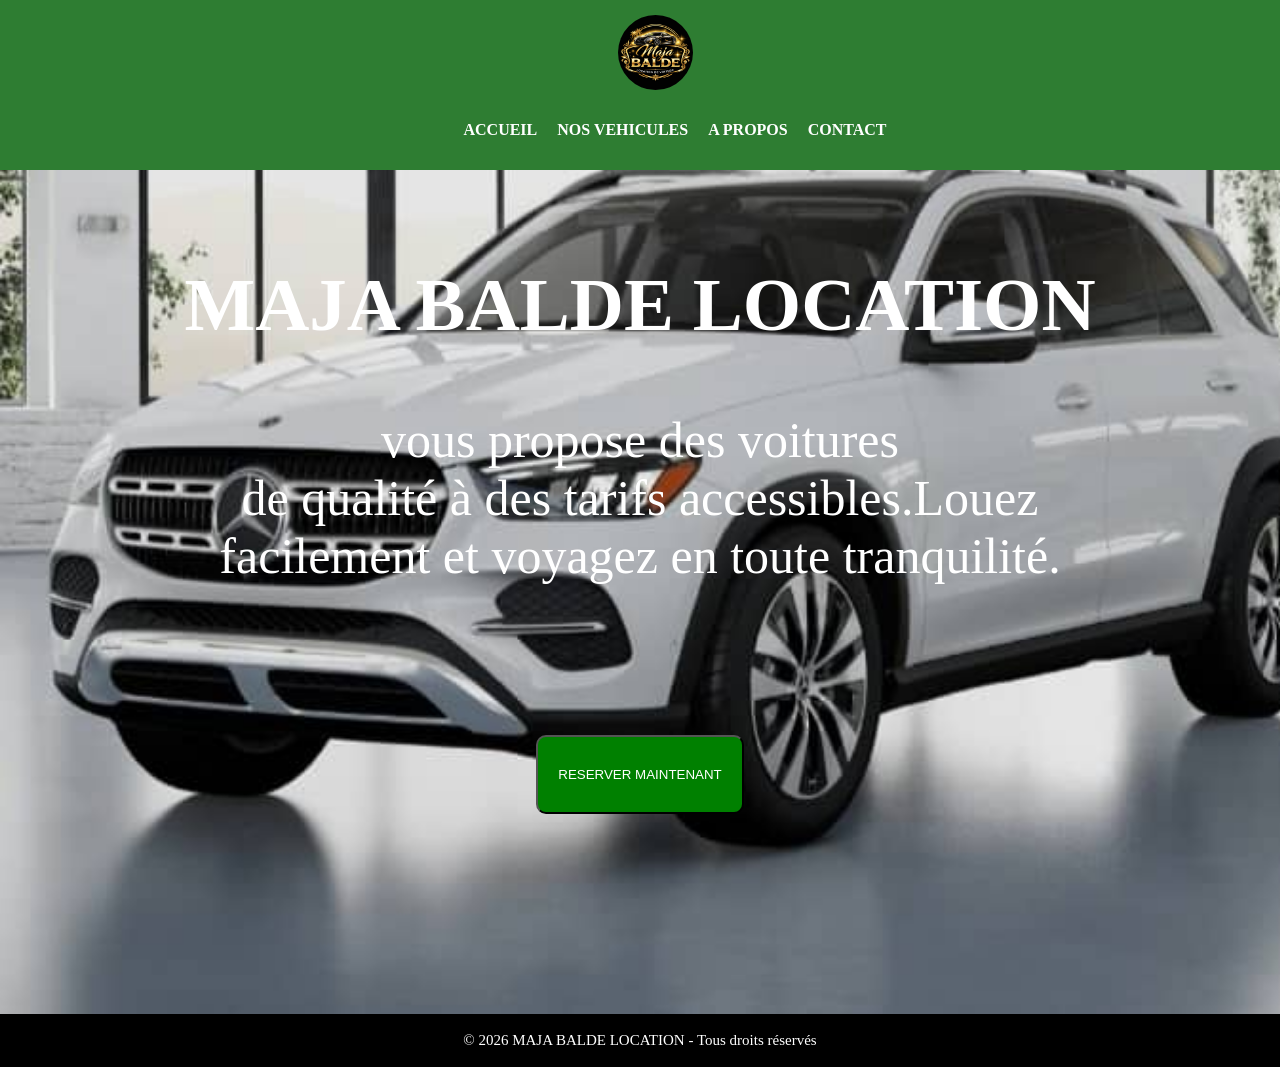
<file: index.html>
<!DOCTYPE html>
<html lang="en">
<head>
    <meta charset="UTF-8">
    <meta name="viewport" content="width=device-width, initial-scale=1.0">
    <title>Location</title>
</head>
<link rel="stylesheet" href="STYLE/Location.css">
<body>
<header>
<main>
  <div class="menu">
      <img class="logo img" src="MEDIA/Mon logo.jpeg" alt="">
    
      <nav>
          <ul>
            <li><a href="index.html">ACCUEIL</a></li>
            <li><a href="vehicules.html">NOS VEHICULES</a></li>
            <li><a href="apropos.html">A PROPOS</a></li>
            <li><a href="contact.html">CONTACT</a></li>

          </ul>
      </nav>
  </div>
    

</header>
<section>
  <div class="car">
    <h2>MAJA BALDE LOCATION</h2>
   <p>vous propose des voitures <br>
    de qualité à des tarifs accessibles.Louez <br>
    facilement et voyagez en toute tranquilité.</p>

   <a href="reservation.html"><button>RESERVER MAINTENANT</button></a>

  
  
  
  
  </div>
</section>
</main>
    <footer>
   <p>&copy;  2026 MAJA BALDE LOCATION - Tous droits 
    réservés</p>

         </footer>
</body>
</html>
</file>
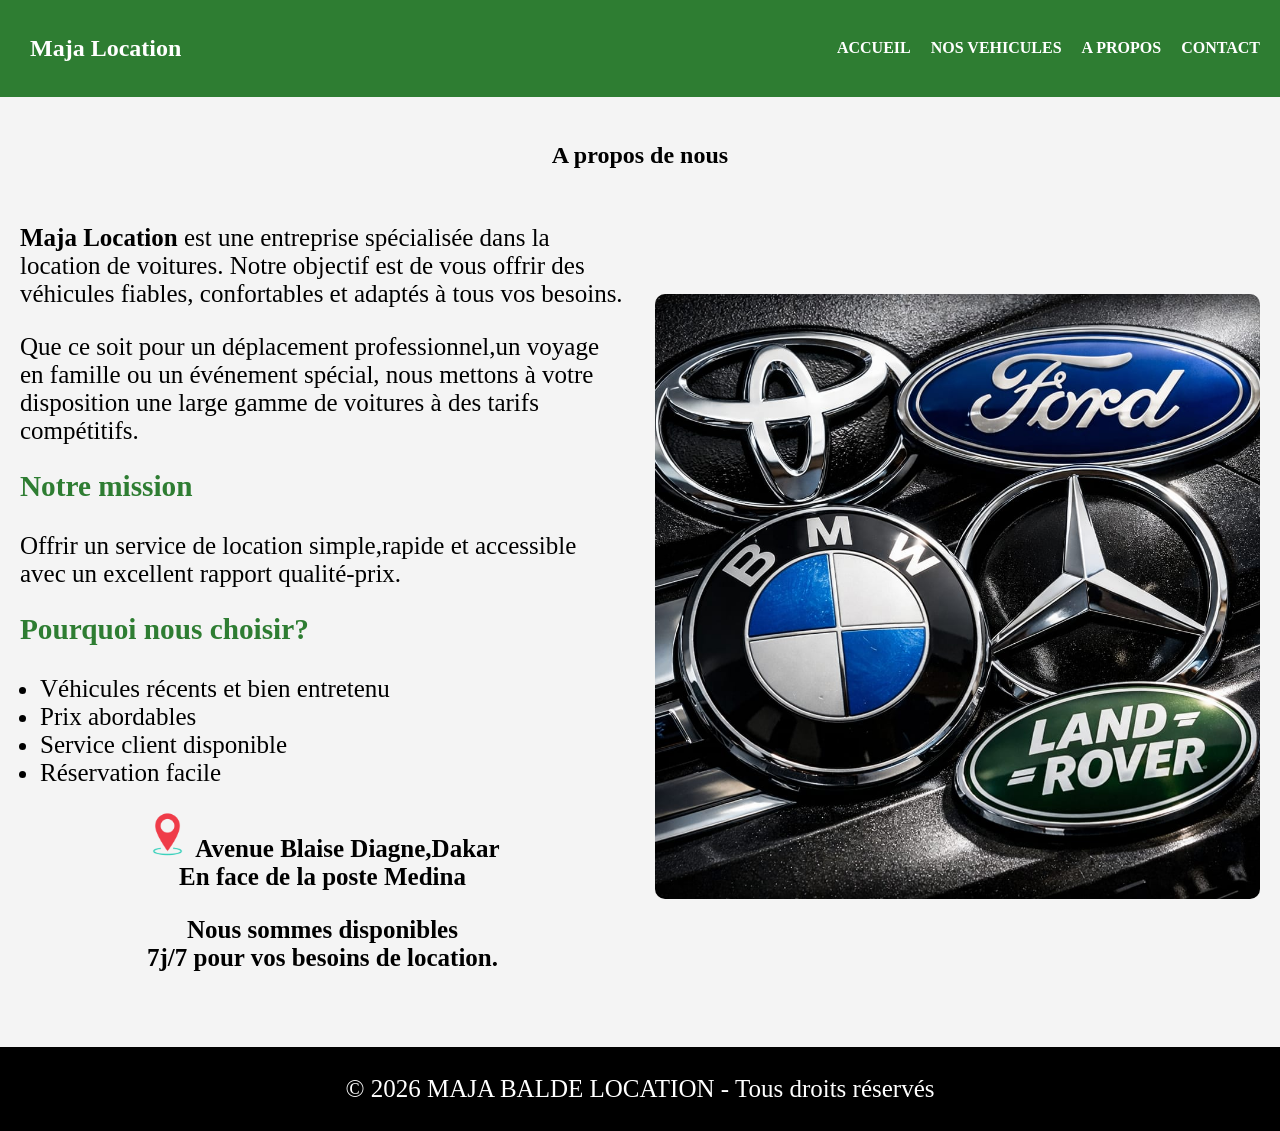
<file: apropos.html>
<!DOCTYPE html>
<html lang="en">
<head>
    <meta charset="UTF-8">
    <meta name="viewport" content="width=device-width, initial-scale=1.0">
    <title>A PROPOS</title>
    <link rel="stylesheet" href="STYLE/apropos.css">
</head>
<body>
    <header>
       <nav class="navbar">
          <h1>Maja Location</h1>
           <ul>
                <li><a href="index.html">ACCUEIL</a></li>
                <li><a href="vehicules.html">NOS VEHICULES</a></li>
                <li><a href="apropos.html">A PROPOS</a></li>
                <li><a href="contact.html">CONTACT</a></li>
            </ul>

    </nav>

</header>

 <br><br><br><br>
<section class="apropos">
   <h2>A propos de nous</h2>

     <div class="contenu">
        <div class="texte">
            <p>
                <strong>Maja Location
                     </strong>est une entreprise spécialisée dans
                     la location de voitures.
                                            Notre objectif est de 
                    vous offrir des véhicules fiables,
                    confortables et adaptés à tous vos besoins.

            </p>
        
                   <p>
                       Que ce soit pour un 
        déplacement professionnel,un voyage 
        en famille ou un événement spécial,
                                       nous mettons à votre 
        disposition une large gamme de voitures à 
        des tarifs compétitifs. 

                     </p>
        
                     <h3>Notre mission</h3>
                          
                            <p>
                             Offrir un service de 
            location simple,rapide et accessible avec 
            un excellent rapport qualité-prix.


                            </p>

                            <h3>Pourquoi nous choisir?</h3>
                    <ul>
                        <li>Véhicules récents et bien entretenu</li>
                        <li>Prix abordables</li>
                        <li>Service client disponible</li>
                        <li>Réservation facile</li>

                    </ul>
                               
                             <div class="localisation">
<img src="MEDIA/emplacement.png" alt="" width="45" height="45">
<span>Avenue Blaise Diagne,Dakar <br>
En face de la poste Medina</span>

 
  
           <p>Nous sommes disponibles <br>7j/7 pour vos besoins de location.</p>
        
                        </div>
                </div>

                
              <div class="image">
                <img src="MEDIA/WhatsApp Image 2026-03-01 at 14.18.19.jpeg" alt="logo">

            </div>

        </div>


    </section>


    <footer>
            <p>&copy;  2026 MAJA BALDE LOCATION - Tous droits réservés</p>
    </footer>
</body>
</html>
</file>
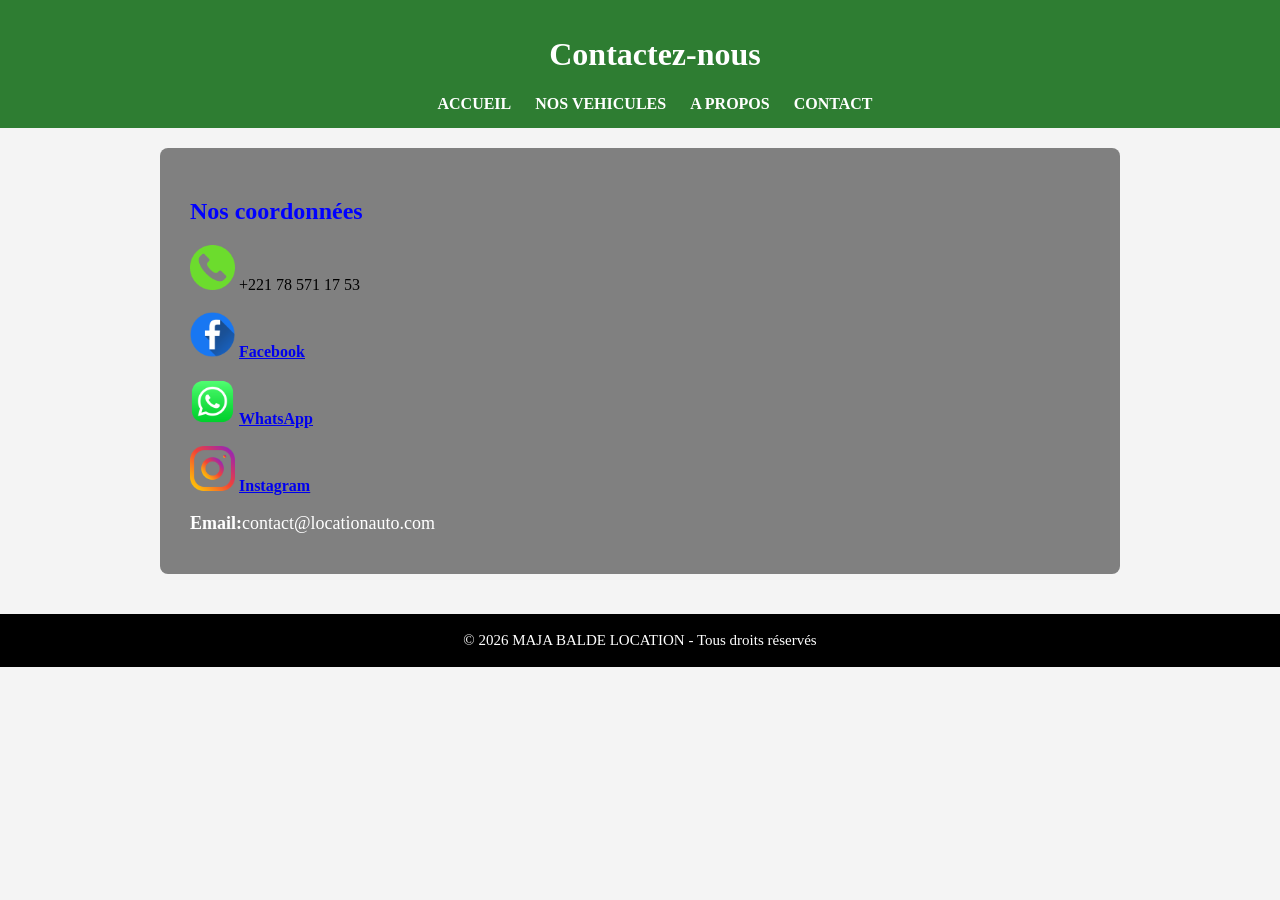
<file: contact.html>
<!DOCTYPE html>
<html lang="en">
<head>
    <meta charset="UTF-8">
    <meta name="viewport" content="width=device-width, initial-scale=1.0">
    <title>contact</title>
    <link rel="stylesheet" href="STYLE/contact.css">
</head>
<body>
    <header>
       <h1>Contactez-nous</h1>
         <nav>
             <a href="index.html">ACCUEIL</a>
             <a href="vehicules.html">NOS VEHICULES</a>
             <a href="apropos.html">A PROPOS</a>
             <a href="contact.html">CONTACT</a>
         </nav>
    </header>
    <br><br><br><br><br><br>
              <section class="contact">
                 <div class="contact-container">
                    <h2>Nos coordonnées</h2>
                    <div class="info">
                        

                        <div>
    <img src="MEDIA/appel-telephonique.png" alt="" width="45" height="45" >
   <span> +221 78 571 17 53</span>
</div>
<br>
       <div class="faceb">
<a href="https://www.facebook.com/majaa.balday/" target="_blank" > <img src="MEDIA/facebook.png" alt="facebook" width="45" height="45"></a>
<span><b><u><a href="https://www.facebook.com/majaa.balday/" target="_blank" class="icon" >Facebook</a></u></b></span>
</div>

<br>
<div>
<a href="https://wa.me/785711753/" target="_blank"><img src="MEDIA/logo.png" alt="WhatsApp" width="45" height="45"></a>
<span><b><u><a href="https://wa.me/785711753/" target="_blank" class="icon">WhatsApp</a></u></b></span>
</div>
<br>
<div>
<a href="https://www.Instagram.com/Maja Balde/" target="_blank"><img src="MEDIA/instagram.png" alt="instagram" width="45" height="45"></a>
<span><b><u><a href="https://www.Instagram.com/Maja Balde/" target="_blank" class="icon">Instagram</a></u></b></span>
</div>          

                        
                        
                        
                        
                        
                        <p><strong>Email:</strong>contact@locationauto.com</p>



                    </div>
                 </div>
              </section>


               <footer>
   <p>&copy;  2026 MAJA BALDE LOCATION - Tous droits 
    réservés</p>

        </footer>
</body>
</html>
</file>
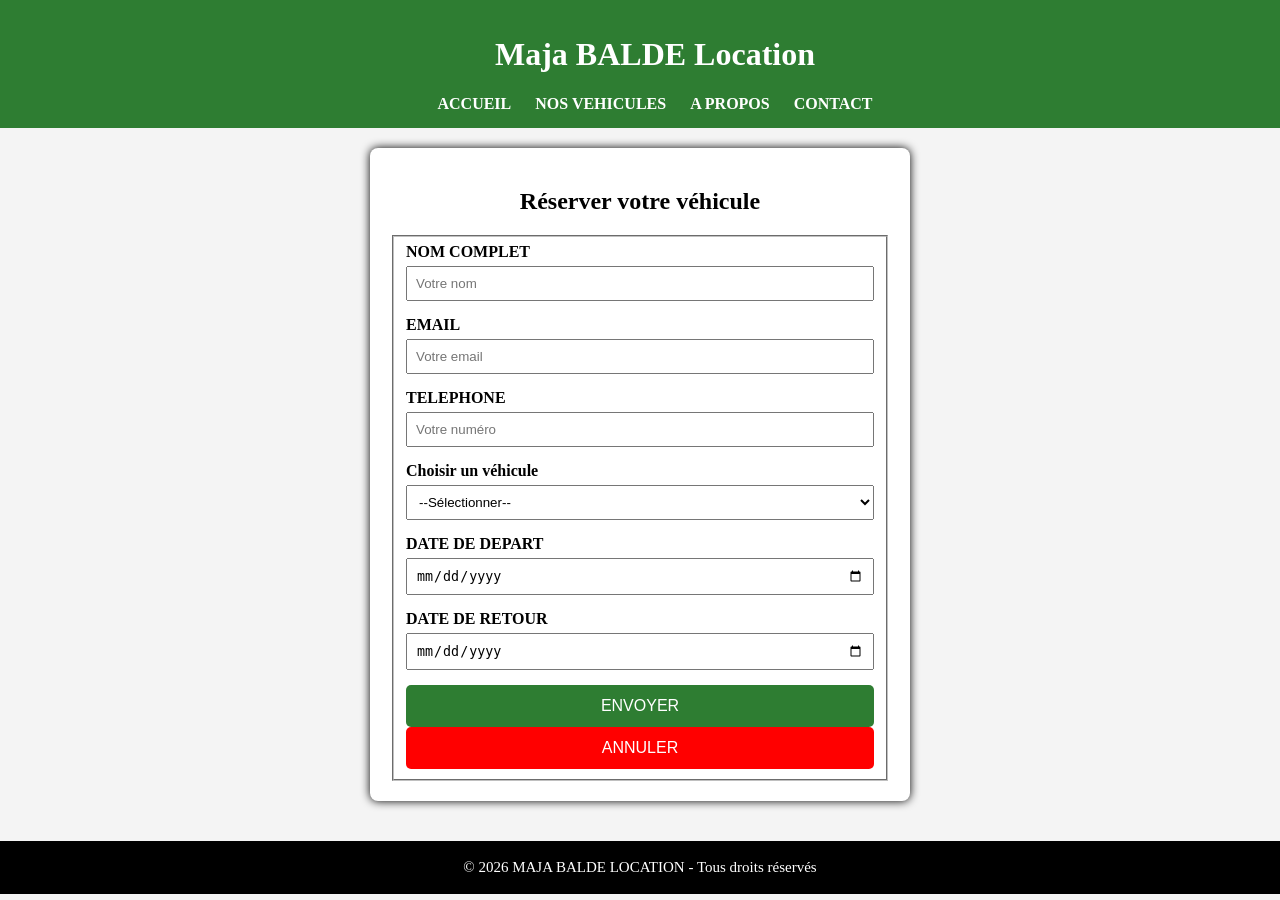
<file: reservation.html>
<!DOCTYPE html>
<html lang="en">
<head>
    <meta charset="UTF-8">
    <meta name="viewport" content="width=device-width, initial-scale=1.0">
    <title>RESERVATION</title>
    <link rel="stylesheet" href="STYLE/reservation.css">
</head>
<body>
    <!--Menu-->

    <header>
       <h1>Maja BALDE Location</h1>
       <nav>
        <a href="index.html">ACCUEIL</a>
        <a href="vehicules.html">NOS VEHICULES</a>
        <a href="apropos.html">A PROPOS</a>
        <a href="contact.html">CONTACT</a>


    </nav>


</header>
 <br><br><br><br><br><br>
<!--Section reservation-->  
<section class="reservation">
     <h2>Réserver votre véhicule</h2>
<fieldset>
     <form action="">
         <div class="form-group">
             <label for="nom">NOM COMPLET</label>
             <input type="text" placeholder="Votre nom" required>
         </div>

            <div class="form-group">
             <label for="email">EMAIL</label>
             <input type="email" placeholder="Votre email" required>
         </div>

            <div class="form-group">
             <label for="telephone">TELEPHONE</label>
             <input type="tel" placeholder="Votre numéro" required>
         </div>

              <div class="form-group">
               <label for="">Choisir un véhicule</label>
                   <select name="" id="">
                 <option value="">--Sélectionner--</option>
                 <option value="">TOYOTA</option>
                 <option value="">FORD</option>
                 <option value="">BMW</option>
                 <option value="">MERCEDES</option>
                 <option value="">RANGE ROVER</option>


                </select>


            </div>

                <div class="form-group">
                <label for="datededepat">DATE DE DEPART</label>
                <input type="date" required>

                </div>

                <div class="form-group">
                <label for="datederetour">DATE DE RETOUR</label>
                <input type="date" required>

                </div>
                <button type="submit" class="send">ENVOYER</button>
                <button type="reset" class="refuse">ANNULER</button>




     </form>

</fieldset>

    </section>


    <!--Pied de page-->
     <footer>
   <p>&copy;  2026 MAJA BALDE LOCATION - Tous droits 
    réservés</p>

        </footer>








</body>
</html>
</file>
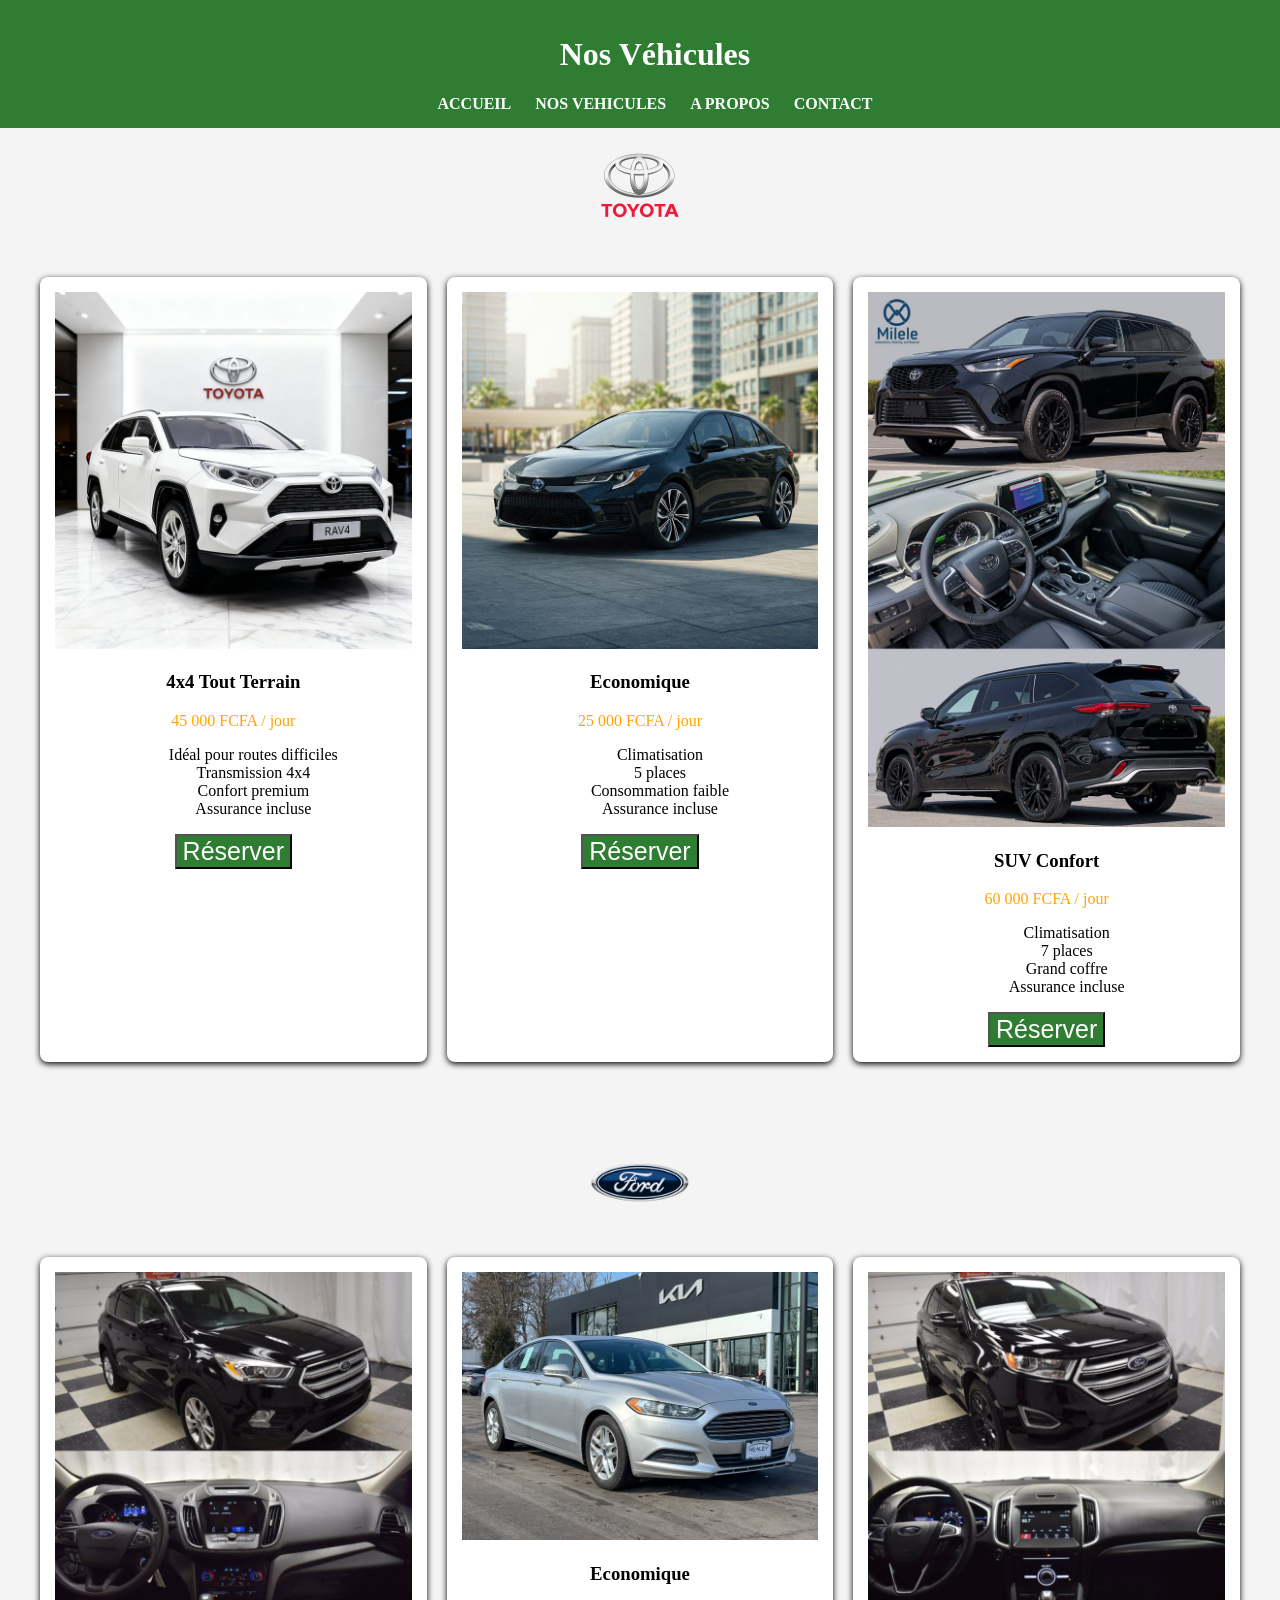
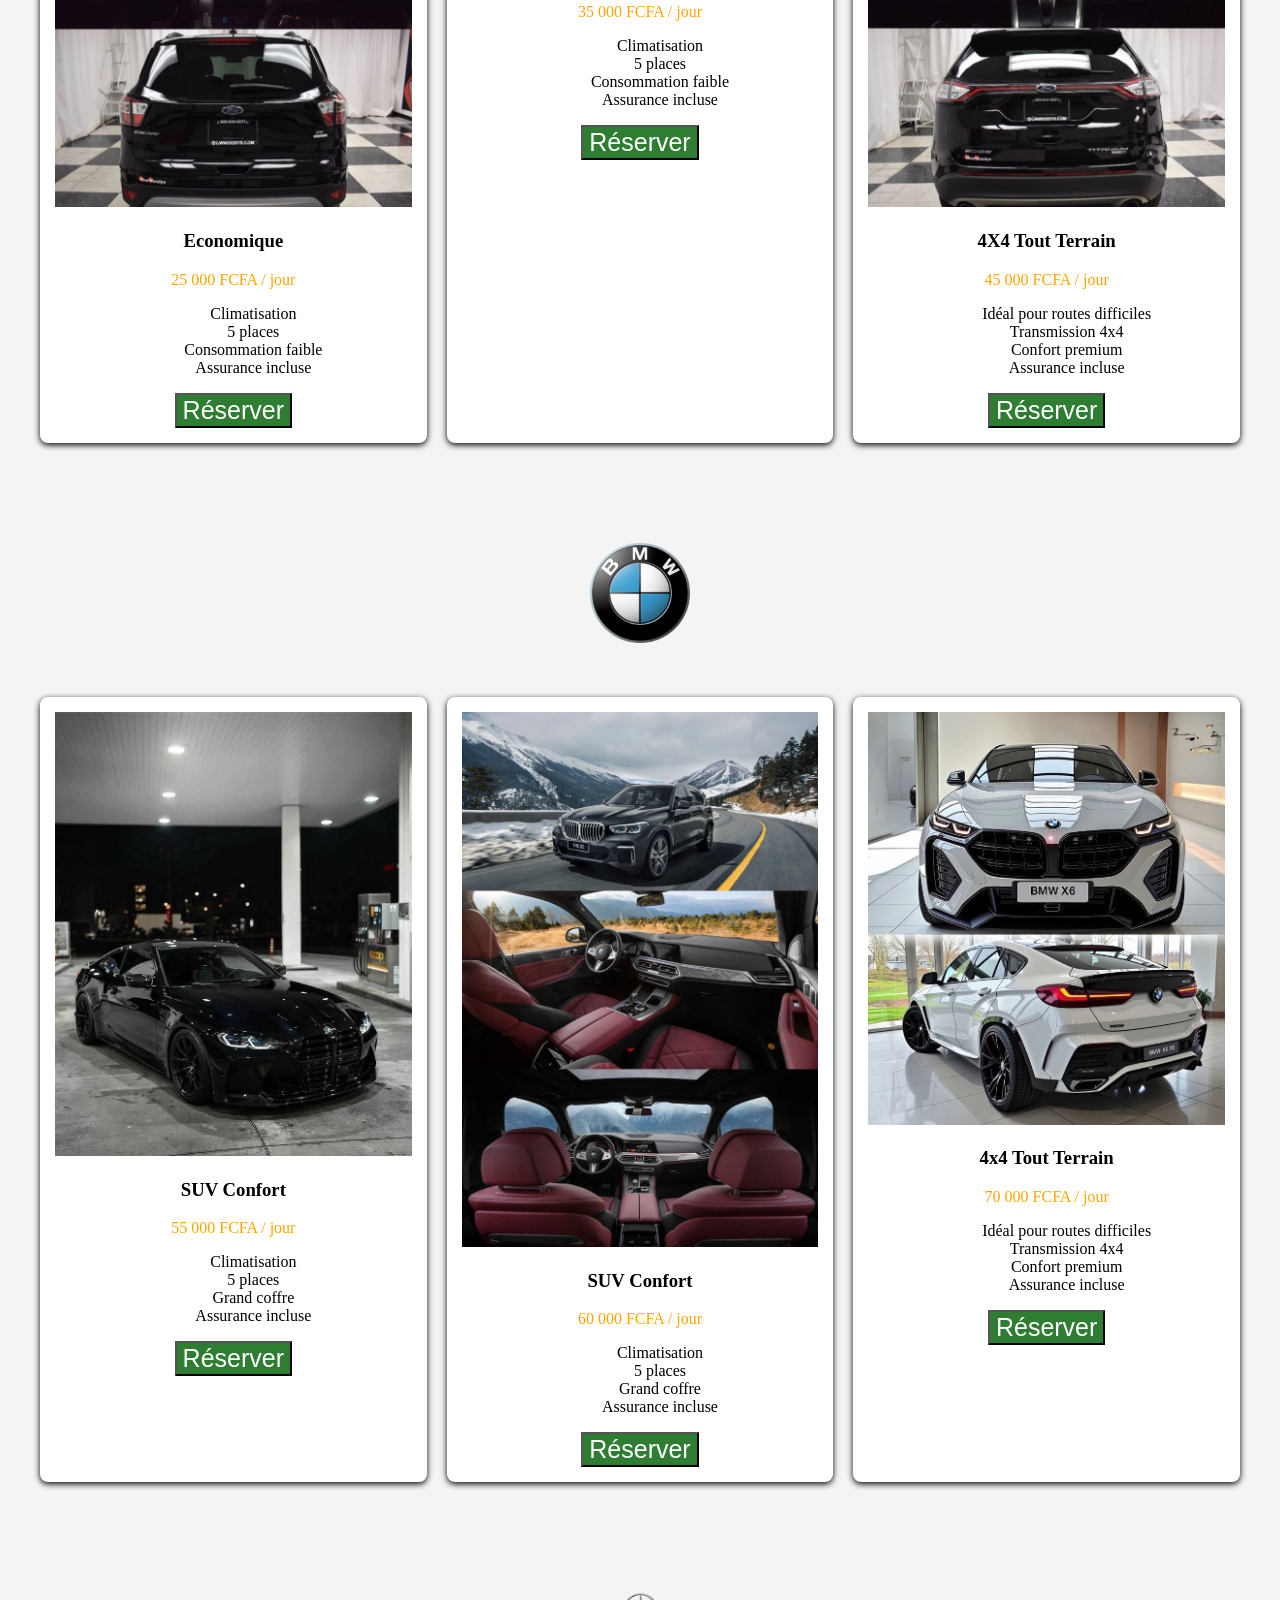
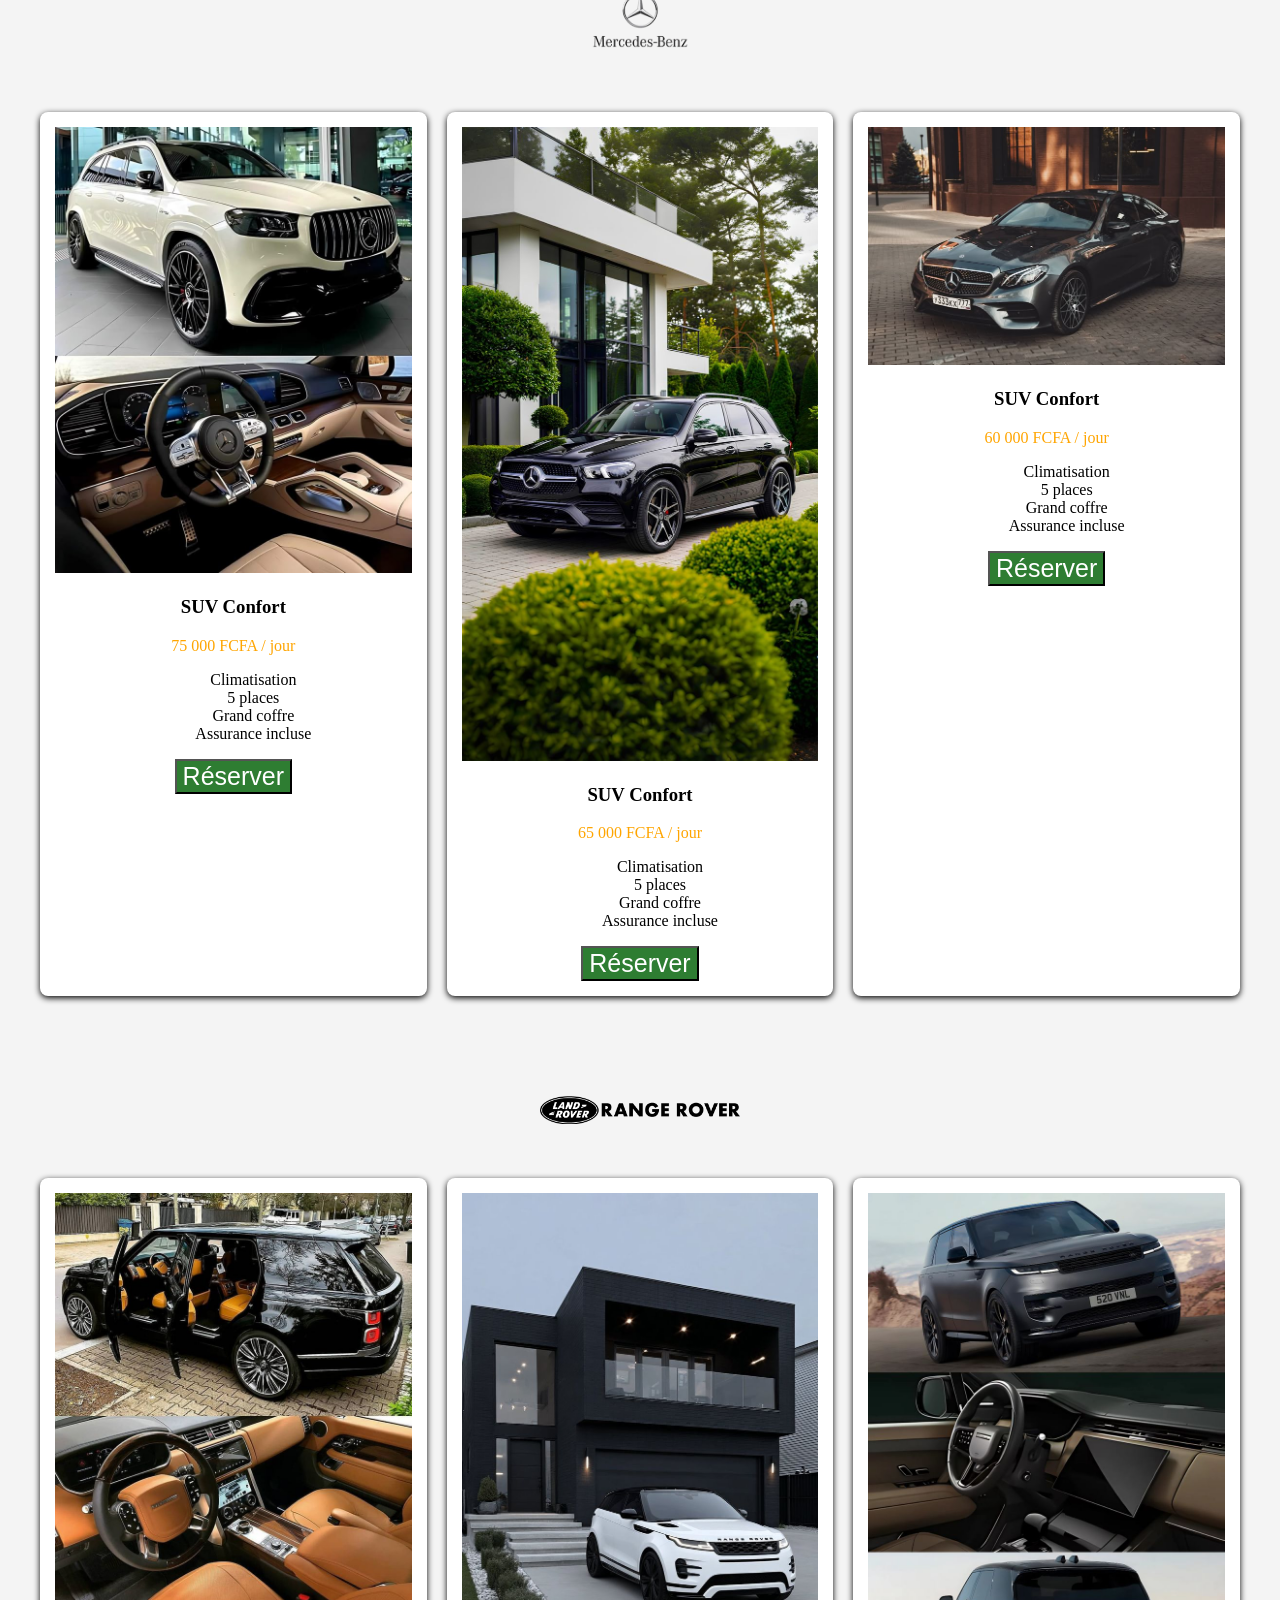
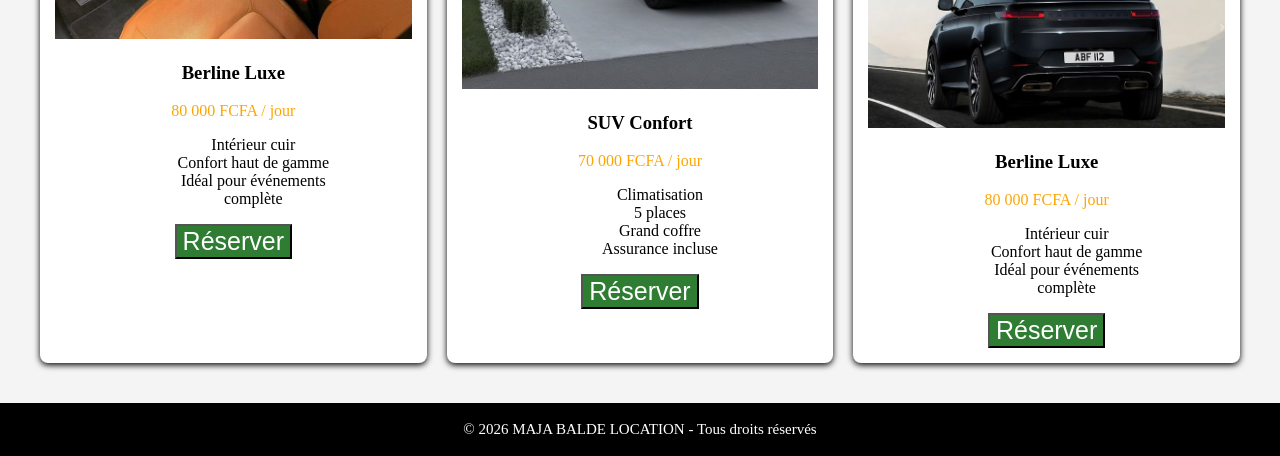
<file: vehicules.html>
<!DOCTYPE html>
<html lang="en">
<head>
    <meta charset="UTF-8">
    <meta name="viewport" content="width=device-width, initial-scale=1.0">
    <title>Vehicules</title>
    <link rel="stylesheet" href="STYLE/vehicules.css">
</head>
<body>
    <header>
    <h1>Nos Véhicules</h1>
    <nav>
       <a href="index.html">ACCUEIL</a>
       <a href="vehicules.html">NOS VEHICULES</a>
       <a href="apropos.html">A PROPOS</a>
       <a href="contact.html">CONTACT</a>

    </nav>

</header>
<br><br><br><br><br><br>
<!--Section vehicules-->
<section class="vehicules">
    <div class="TOYOTA">

    <img src="MEDIA/toyota-logo-main.png" alt="">
</div>

<br><br><br>
    <div class="grid-container">
        <!--vehicule 1-->
        <div class="card">
       <img src="MEDIA/RAV 4 1.jpg" alt="Voiture confortable">
         <h3>4x4 Tout Terrain</h3>
                    <p class="prix"> 45 000 FCFA / jour

                    </p>
                           <ul>
                                <li>Idéal pour routes difficiles</li>
                                <li>Transmission 4x4</li>
                                <li>Confort premium</li>
                                <li>Assurance incluse</li>

                            </ul>
                      <a href="reservation.html"> <button>Réserver</button></a>
    </div>

       <!--vehicule 2-->
       <div class="card">
        <img src="MEDIA/2025 Toyota Corolla LE raya azul y blanco.jpg" alt="Hybride">
     
          <h3>Economique</h3>
                    <p class="prix"> 25 000 FCFA / jour

                    </p>
                           <ul>
                                <li>Climatisation</li>
                                <li>5 places</li>
                                <li>Consommation faible</li>
                                <li>Assurance incluse</li>

                            </ul>

                        <a href="reservation.html"><button>Réserver</button>
</a>

    </div>


<!--vehicule 3-->
       <div class="card">
                <img src="MEDIA/(LHD) TOYOTA HIGHLANDER XSE 2_4P AWD AT MY2023 – BLACK.jpg" alt="Confort">
            
                <h3>SUV Confort</h3>
                    <p class="prix"> 60 000 FCFA / jour

                    </p>
                           <ul>
                                <li>Climatisation</li>
                                <li>7 places</li>
                                <li>Grand coffre</li>
                                <li>Assurance incluse</li>

                            </ul>

                        <a href="reservation.html"><button>Réserver</button></a>
        </div>

    </div>


    <div class="FORD">

    <img src="MEDIA/ford-logo-png-1794.png" alt="">
</div>
<!--Section vehicules-->
<br><br><br> 
    <div class="grid-container">
        <!--vehicule 1-->
        <div class="card">
       <img src="MEDIA/2017 Ford Escape SE.jpg" alt="Voiture confortable">
        
            <h3>Economique</h3>
                    <p class="prix"> 25 000 FCFA / jour

                    </p>
                           <ul>
                                <li>Climatisation</li>
                                <li>5 places</li>
                                <li>Consommation faible</li>
                                <li>Assurance incluse</li>

                            </ul>

                        <a href="reservation.html"><button>Réserver</button></a>
    </div>

       <!--vehicule 2-->
       <div class="card">
        <img src="MEDIA/2013 Ford Fusion SE.jpg" alt="">
     
       
            <h3>Economique</h3>
                    <p class="prix"> 35 000 FCFA / jour

                    </p>
                           <ul>
                                <li>Climatisation</li>
                                <li>5 places</li>
                                <li>Consommation faible</li>
                                <li>Assurance incluse</li>

                            </ul>

                        <a href="reservation.html"><button>Réserver</button>
</a>

    </div>


<!--vehicule 3-->
       <div class="card">
                
        
        <img src="MEDIA/2018 Ford Edge Titanium.jpg" alt="4X4">
            
                <h3>4X4 Tout Terrain</h3>
                   <p class="prix"> 45 000 FCFA / jour

                    </p>
                           <ul>
                                <li>Idéal pour routes difficiles</li>
                                <li>Transmission 4x4</li>
                                <li>Confort premium</li>
                                <li>Assurance incluse</li>

                            </ul>
                       <a href="reservation.html"><button>Réserver</button></a>
                
        </div>

    </div>


    <div class="BMW">

    <img src="MEDIA/bmw-logo-683.png" alt="">
</div>
<!--Section vehicules-->
<br><br><br>
    <div class="grid-container">
        <!--vehicule 1-->
        <div class="card">
       <img src="MEDIA/Bmw 1.jpg" alt="Voiture confortable">
        
       <h3>SUV Confort</h3>
                    <p class="prix"> 55 000 FCFA / jour

                    </p>
                           <ul>
                                <li>Climatisation</li>
                                <li>5 places</li>
                                <li>Grand coffre</li>
                                <li>Assurance incluse</li>

                            </ul>

                        <a href="reservation.html"><button>Réserver</button></a>
       
       
       

    </div>

       <!--vehicule 2-->
       <div class="card">
        <img src="MEDIA/2022 BMW X5 Li.jpg" alt="4X4">
     
        <h3>SUV Confort</h3>
                    <p class="prix"> 60 000 FCFA / jour

                    </p>
                           <ul>
                                <li>Climatisation</li>
                                <li>5 places</li>
                                <li>Grand coffre</li>
                                <li>Assurance incluse</li>

                            </ul>

                        <a href="reservation.html"><button>Réserver</button></a>
        
        


    </div>


<!--vehicule 3-->
       <div class="card">
                <img src="MEDIA/télécharger (6).jpg" alt="4X4">
            
                   <h3>4x4 Tout Terrain</h3>
                    <p class="prix"> 70 000 FCFA / jour

                    </p>
                           <ul>
                                <li>Idéal pour routes difficiles</li>
                                <li>Transmission 4x4</li>
                                <li>Confort premium</li>
                                <li>Assurance incluse</li>

                            </ul>
                       <a href="reservation.html"><button>Réserver</button>
</a>
              
        </div>

    </div>



    <div class="MERCEDES">

    <img src="MEDIA/mercedes-logo-15886.png" alt="">
</div>
<!--Section vehicules-->
<br><br><br>
    <div class="grid-container">
        <!--vehicule 1-->
        <div class="card">
       <img src="MEDIA/télécharger (3).jpg" alt="Voiture confortable">
       <h3>SUV Confort</h3>
                    <p class="prix"> 75 000 FCFA / jour

                    </p>
                           <ul>
                                <li>Climatisation</li>
                                <li>5 places</li>
                                <li>Grand coffre</li>
                                <li>Assurance incluse</li>

                            </ul>

                        <a href="reservation.html"><button>Réserver</button>
</a>
    </div>

       <!--vehicule 2-->
       <div class="card">
        <img src="MEDIA/Mercedes1.jpg" alt="4X4">
     
        <h3>SUV Confort</h3>
                    <p class="prix"> 65 000 FCFA / jour

                    </p>
                           <ul>
                                <li>Climatisation</li>
                                <li>5 places</li>
                                <li>Grand coffre</li>
                                <li>Assurance incluse</li>

                            </ul>

                        <a href="reservation.html"><button>Réserver</button>
</a>
       


    </div>


<!--vehicule 3-->
       <div class="card">
                <img src="MEDIA/Mercedes E200.jpg" alt="4X4">
            
                  <h3>SUV Confort</h3>
                    <p class="prix"> 60 000 FCFA / jour

                    </p>
                           <ul>
                                <li>Climatisation</li>
                                <li>5 places</li>
                                <li>Grand coffre</li>
                                <li>Assurance incluse</li>

                            </ul>

                        <a href="reservation.html"><button>Réserver</button>
                </a>
        </div>

    </div>


    <div class="RANGE">

    <img src="MEDIA/land-rover-png-logo-6083.png" alt="">
</div>
<!--Section vehicules-->
<br><br><br>
    <div class="grid-container">
        <!--vehicule 1-->
        <div class="card">
       <img src="MEDIA/télécharger (5).jpg" alt="Voiture confortable">
       
             <h3>Berline Luxe</h3>
                    <p class="prix"> 80 000 FCFA / jour

                    </p>
                           <ul>
                                <li>Intérieur cuir</li>
                                <li>Confort haut de gamme</li>
                                <li>Idéal pour événements</li>
                                <li>complète</li>

                            </ul>

                       <a href="reservation.html"> <button>Réserver</button></a>
    </div>

       <!--vehicule 2-->
       <div class="card">
        <img src="MEDIA/télécharger (4).jpg" alt="4X4">
     
           <h3>SUV Confort</h3>
                    <p class="prix"> 70 000 FCFA / jour

                    </p>
                           <ul>
                                <li>Climatisation</li>
                                <li>5 places</li>
                                <li>Grand coffre</li>
                                <li>Assurance incluse</li>

                            </ul>

                        <a href="reservation.html"><button>Réserver</button>
</a>

    </div>


<!--vehicule 3-->
       <div class="card">
                <img src="MEDIA/2025 Range Rover Sport Launched at Rs 1_45 Crore.jpg" alt="4X4">
            
                 <h3>Berline Luxe</h3>
                    <p class="prix"> 80 000 FCFA / jour

                    </p>
                           <ul>
                                <li>Intérieur cuir</li>
                                <li>Confort haut de gamme</li>
                                <li>Idéal pour événements</li>
                                <li>complète</li>

                            </ul>

                        <a href="reservation.html"><button>Réserver</button></a>
        </div>

    </div>

    </section>
</section>
 
         <footer>
   <p>&copy;  2026 MAJA BALDE LOCATION - Tous droits 
    réservés</p>

         

    </footer>
</body>
</html>
</file>
<file: STYLE/Location.css>
/* style general */
body{

    font-family: 'Times New Roman', Times, serif;
    margin: 0;
    padding: 0;
    background-color: #f4f4f4;
}
/* Header */
header{


    background-color: #2e7d32;
    color: white;
    padding: 15px;
    text-align: center;
    position: fixed;
    top: 0;
    width: 100%;
    z-index: 100;
}
.menu,img,ul{

    color: white;
    display: flex;
    justify-content: center;
    align-items: center;
    gap: 20px;
}
.menu{

    display: flex;
    text-align: center;
    align-content: center;

    flex-direction: column;
    gap: 5px;
    color: white;
    text-decoration: none;
    margin: 0 2px;
    font-weight: bold;
}
.img{
    width: 75px;
    border-radius: 90%;

}
.menu a{
    color: white;
    text-decoration: none;
}

nav{
    margin-top: 10px;
}


ul{
    color: white;
    list-style-type: none;
}

menu a:hover{

    text-decoration: underline;
}
.menu a:hover{
    text-decoration: underline;
}
.car{
    background-image: url(../MEDIA/Voiture.jpeg); background-size: cover; 
    padding: 200px 100px;
    font-size: 50px;
    color: white;
    text-align: center;
    
}

button{

    padding: 30px 20px;
    background-color: green;
    color: white;
    border-radius: 10px;
    margin-top: 100px;
    cursor: pointer;

}
footer{
    text-align: center;
    color: white;
    background-color: black;
    font-size: 15px;
    padding-top: 3px;
    padding-bottom: 3px;
}
</file>
<file: STYLE/apropos.css>
body{
margin: 0;
font-family: 'Times New Roman', Times, serif;
background-color: #f4f4f4;
}
/*  NAVBAR */
.navbar{
 background-color: #2e7d32;
 color: white;
 display: flex;
 justify-content: space-between;
 align-items: center;
 padding: 15px 30px;
 position: fixed;
top: 0;
width: 100%;
z-index: 100;

}
.navbar ul{
list-style: none;
display: flex;
gap: 20px;
padding-right: 50px;

}
.navbar a{
color: white;
text-decoration: none;
font-weight: bold;
}
.navbar a:hover{
text-decoration: underline;
}
/*  section a propos*/
.apropos{

    padding: 50px 20px;
    text-align: center;
}
.apropos h2{

    margin-bottom: 30px;
}
/* Contenu */
.contenu{
    display: grid;
    grid-template-columns: 1fr 1fr;
    gap: 30px;
    align-items: center;
    padding: O 40px;
}
.texte{
    text-align: left;
    font-size: 25px;
}
.texte h3{

    color: #2e7d32;
    margin-top: 20px;
}
.texte ul{
    padding-left: 20px;
}
.image img{
    width: 100%;
    border-radius: 10px;
}
footer{
    text-align: center;
    color: white;
    background-color: black;
    font-size: 25px;
    padding-top: 3px;
    padding-bottom: 3px;
}
.localisation{
    text-align: center;
   font-weight: bold;
}
</file>
<file: STYLE/contact.css>
body{
    font-family: 'Times New Roman', Times, serif;
    margin: 0;
    background-color: #f4f4f4;
}
header{
    background-color: #2e7d32;
    text-align: center;
    color: white;
    padding: 15px;
    position: fixed;
top: 0;
width: 100%;
z-index: 100;
}
nav{
    margin-top: 10px;
}
nav a{
    color: white;
    text-decoration: none;
    margin: 0 10px;
    font-weight: bold;
}
nav a:hover{
    text-decoration: underline;
}
.contact{
    padding: 40px 20px;
     background: #f4f4f4;
}
.contact-container{
    max-width: 900px;
    margin: auto;
    background: grey;
    padding: 30px;
    border-radius: 8px;
}
.contact h2{
    margin-bottom: 20px;
    color:blue;
}
.info p { 
    margin-bottom: 10px;
    font-size: 18px;
    color: white;
}
footer{
    text-align: center;
    color: white;
    background-color: black;
    font-size: 15px;
    padding-top: 3px;
    padding-bottom: 3px;
}
</file>
<file: STYLE/reservation.css>
body{

    font-family: 'Times New Roman', Times, serif;
    margin: 0;
    background: #f4f4f4;
}
/* HEADER */
header{

    background: #2e7d32;
    color: white;
    padding: 15px;
    text-align: center;
     position: fixed;
top: 0;
width: 100%;
z-index: 100;
}
nav{
    margin-top: 10px;
}
nav a{

    color: white;
    text-decoration: none;
    margin: 0 10px;
    font-weight: bold;
}
nav a:hover{

    text-decoration: underline;
}
/* Section reservation */
.reservation{

    max-width: 500px;
    margin: 40px auto;
    background: white;
    padding: 20px;
    border-radius: 8px;
    box-shadow: 0 0 10px rgba(0, 0, 0, 1);
}
.reservation h2{

    text-align: center;
    margin-bottom: 20px;
}
.form-group{
    margin-bottom: 15px;
    }
.form-group label{
    display: block;
    margin-bottom: 5px;
    font-weight: bold;
}
.form-group input,
.form-group select {
 width: 100%;
 padding: 8px;
 box-sizing: border-box;

}

/* bouton */
button{

width: 100%;
padding: 12px;
color: white;
border: none;
font-size: 16px;
cursor: pointer;
border-radius: 5px;
}
.send{
    background-color: #2e7d32;
}
.refuse{
    background-color: red;
}
/* Footer */

footer{
    text-align: center;
    color: white;
    background-color: black;
    font-size: 15px;
    padding-top: 3px;
    padding-bottom: 3px;
}
</file>
<file: STYLE/vehicules.css>
/* style general */
body{

    font-family: 'Times New Roman', Times, serif;
    margin: 0;
    background-color: #f4f4f4;
}
/* Header */
header{


    background-color: #2e7d32;
    color: white;
    padding: 15px;
    text-align: center;
    position: fixed;
top: 0;
width: 100%;
z-index: 100;
}
nav{
    margin-top: 10px;
}
nav a{

    color: white;
    text-decoration: none;
    margin: 0 10px;
    font-weight: bold;
}
nav a:hover{
    text-decoration: underline;
}

ul{
    list-style-type: none;
}



/* Section vehicules */
.vehicules{
padding: 40px;
}
/* Grid */
.grid-container{
display: grid;
grid-template-columns: repeat(auto-fit,minmax(250px,1fr));
gap: 20px;
}

/* carte voiture */
.card{
background: white;
border-radius: 8px;
box-shadow: 0 2px 6px rgba(0, 0,0,1);
padding: 15px;
text-align: center;
transition: 0.3s;
}
.card:hover{

    transform: translateY(-5px);
}
.card img{

    width: 100%;
}
.TOYOTA{
    display: flex;
    justify-content: center;
}
.TOYOTA img{
    width: 100px;
}
.FORD{
    display: flex;
    justify-content: center;
    margin-top: 100px;
}

.FORD img{
     width: 100px;
}

.BMW{
    display: flex;
    justify-content: center;
     margin-top: 100px;
}

.BMW img{
     width: 100px;
}

.MERCEDES{
    display: flex;
    justify-content: center;
     margin-top: 100px;
}

.MERCEDES img{
     width: 100px;
}

.RANGE{
    display: flex;
    justify-content: center;
     margin-top: 100px;
}

.RANGE img{
     width: 200px;
}
footer{
    text-align: center;
    color: white;
    background-color: black;
    font-size: 15px;
    padding-top: 3px;
    padding-bottom: 3px;
}
button{
    background-color: #2e7d32;
    color: white;
    font-size: 25px;
}
.prix{
    color: orange;
}
</file>
